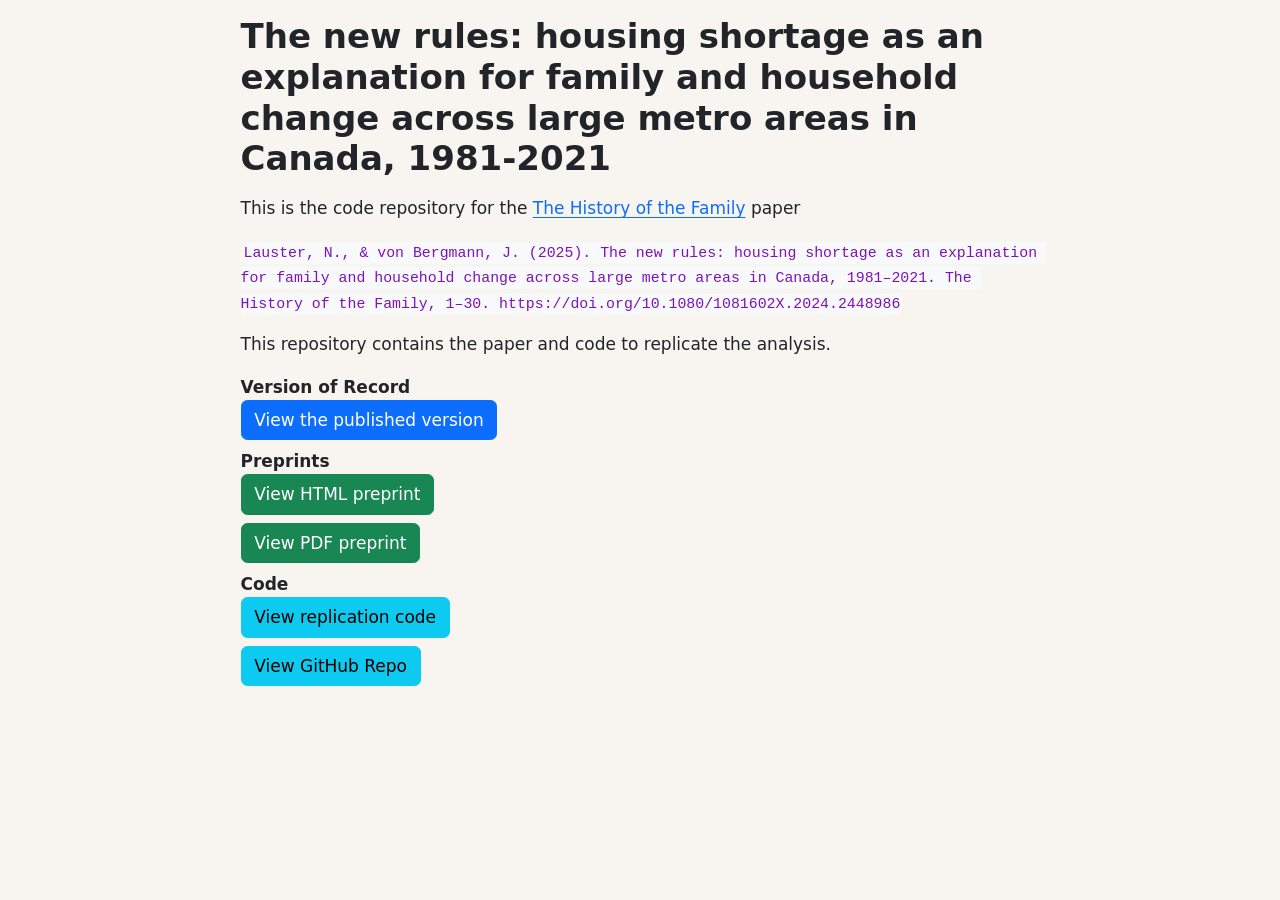
<file: index.html>
<!DOCTYPE html>
<html xmlns="http://www.w3.org/1999/xhtml" lang="en" xml:lang="en"><head>

<meta charset="utf-8">
<meta name="generator" content="quarto-1.6.40">

<meta name="viewport" content="width=device-width, initial-scale=1.0, user-scalable=yes">

<meta name="author" content="Nathanael Lauster, Jens von Bergmann">
<meta name="description" content="We examine whether housing shortages can usefully explain household and family change.">

<title>The new rules: housing shortage as an explanation for family and household change across large metro areas in Canada, 1981-2021</title>
<style>
code{white-space: pre-wrap;}
span.smallcaps{font-variant: small-caps;}
div.columns{display: flex; gap: min(4vw, 1.5em);}
div.column{flex: auto; overflow-x: auto;}
div.hanging-indent{margin-left: 1.5em; text-indent: -1.5em;}
ul.task-list{list-style: none;}
ul.task-list li input[type="checkbox"] {
  width: 0.8em;
  margin: 0 0.8em 0.2em -1em; /* quarto-specific, see https://github.com/quarto-dev/quarto-cli/issues/4556 */ 
  vertical-align: middle;
}
</style>


<script src="index_files/libs/clipboard/clipboard.min.js"></script>
<script src="index_files/libs/quarto-html/quarto.js"></script>
<script src="index_files/libs/quarto-html/popper.min.js"></script>
<script src="index_files/libs/quarto-html/tippy.umd.min.js"></script>
<script src="index_files/libs/quarto-html/anchor.min.js"></script>
<link href="index_files/libs/quarto-html/tippy.css" rel="stylesheet">
<link href="index_files/libs/quarto-html/quarto-syntax-highlighting-549806ee2085284f45b00abea8c6df48.css" rel="stylesheet" id="quarto-text-highlighting-styles">
<script src="index_files/libs/bootstrap/bootstrap.min.js"></script>
<link href="index_files/libs/bootstrap/bootstrap-icons.css" rel="stylesheet">
<link href="index_files/libs/bootstrap/bootstrap-677286593672857e3115ab80e5247f09.min.css" rel="stylesheet" append-hash="true" id="quarto-bootstrap" data-mode="light">
<meta name="github-repo" content="mountainmath/family_household_change">
<meta name="twitter:title" content="The new rules: housing shortage as an explanation for family and household change across large metro areas in Canada, 1981-2021">
<meta name="twitter:description" content="We examine whether housing shortages can usefully explain household and family change.">
<meta name="twitter:url" content="https://mountainmath.github.io/family_household_change/family_household_change/">
<meta name="twitter:image" content="https://mountainmath.github.io/family_household_change/images/fig-model-culture-baseline-comparison-1.png">
<meta name="twitter:image:alt" content="Doubled-up households vs rent">
<meta name="twitter:card" content="summary_large_image">
<meta property="og:title" content="The new rules: housing shortage as an explanation for family and household change across large metro areas in Canada, 1981-2021">
<meta property="og:description" content="We examine whether housing shortages can usefully explain household and family change.">
<meta property="og:url" content="https://mountainmath.github.io/family_household_change/family_household_change/">
<meta property="og:image" content="https://mountainmath.github.io/family_household_change/images/fig-model-culture-baseline-comparison-1.png">
<meta property="og:image:alt" content="Doubled-up households vs rent">
<meta property="og:type" content="website">
<meta property="og:locale" content="en_US">
<meta property="article:author" content="Nathan Lauster and Jens von Bergmann">


</head>

<body class="fullcontent">

<div id="quarto-content" class="page-columns page-rows-contents page-layout-article">

<main class="content" id="quarto-document-content">

<header id="title-block-header" class="quarto-title-block default">
<div class="quarto-title">
<h1 class="title">The new rules: housing shortage as an explanation for family and household change across large metro areas in Canada, 1981-2021</h1>
</div>



<div class="quarto-title-meta">

    
  
    
  </div>
  


</header>


<p>This is the code repository for the <a href="https://doi.org/10.1080/1081602X.2024.2448986">The History of the Family</a> paper</p>
<p><code>Lauster, N., &amp; von Bergmann, J. (2025). The new rules: housing shortage as an explanation for family and household change across large metro areas in Canada, 1981–2021. The History of the Family, 1–30. https://doi.org/10.1080/1081602X.2024.2448986</code></p>
<p>This repository contains the paper and code to replicate the analysis.</p>
<dl>
<dt>
Version of Record
</dt>
<dd>
<a type="button" href="https://doi.org/10.1080/1081602X.2024.2448986" class="btn btn-primary">View the published version</a>
</dd>
<dt>
Preprints
</dt>
<dd>
<a type="button" href="https://mountainmath.github.io/family_household_change/family_household_change.html" class="btn btn-success">View HTML preprint</a>
</dd>
<dd>
<a type="button" href="https://mountainmath.github.io/family_household_change/family_household_change.pdf" class="btn btn-success">View PDF preprint</a>
</dd>
<dt>
Code
</dt>
<dd>
<a type="button" href="https://github.com/mountainMath/family_household_change/blob/main/family_household_change.qmd" class="btn btn-info">View replication code</a>
</dd>
<dd>
<a type="button" href="https://github.com/mountainMath/family_household_change" class="btn btn-info">View GitHub Repo</a>
</dd>
</dl>

</main>
<!-- /main column -->
<script id="quarto-html-after-body" type="application/javascript">
window.document.addEventListener("DOMContentLoaded", function (event) {
  const toggleBodyColorMode = (bsSheetEl) => {
    const mode = bsSheetEl.getAttribute("data-mode");
    const bodyEl = window.document.querySelector("body");
    if (mode === "dark") {
      bodyEl.classList.add("quarto-dark");
      bodyEl.classList.remove("quarto-light");
    } else {
      bodyEl.classList.add("quarto-light");
      bodyEl.classList.remove("quarto-dark");
    }
  }
  const toggleBodyColorPrimary = () => {
    const bsSheetEl = window.document.querySelector("link#quarto-bootstrap");
    if (bsSheetEl) {
      toggleBodyColorMode(bsSheetEl);
    }
  }
  toggleBodyColorPrimary();  
  const icon = "";
  const anchorJS = new window.AnchorJS();
  anchorJS.options = {
    placement: 'right',
    icon: icon
  };
  anchorJS.add('.anchored');
  const isCodeAnnotation = (el) => {
    for (const clz of el.classList) {
      if (clz.startsWith('code-annotation-')) {                     
        return true;
      }
    }
    return false;
  }
  const onCopySuccess = function(e) {
    // button target
    const button = e.trigger;
    // don't keep focus
    button.blur();
    // flash "checked"
    button.classList.add('code-copy-button-checked');
    var currentTitle = button.getAttribute("title");
    button.setAttribute("title", "Copied!");
    let tooltip;
    if (window.bootstrap) {
      button.setAttribute("data-bs-toggle", "tooltip");
      button.setAttribute("data-bs-placement", "left");
      button.setAttribute("data-bs-title", "Copied!");
      tooltip = new bootstrap.Tooltip(button, 
        { trigger: "manual", 
          customClass: "code-copy-button-tooltip",
          offset: [0, -8]});
      tooltip.show();    
    }
    setTimeout(function() {
      if (tooltip) {
        tooltip.hide();
        button.removeAttribute("data-bs-title");
        button.removeAttribute("data-bs-toggle");
        button.removeAttribute("data-bs-placement");
      }
      button.setAttribute("title", currentTitle);
      button.classList.remove('code-copy-button-checked');
    }, 1000);
    // clear code selection
    e.clearSelection();
  }
  const getTextToCopy = function(trigger) {
      const codeEl = trigger.previousElementSibling.cloneNode(true);
      for (const childEl of codeEl.children) {
        if (isCodeAnnotation(childEl)) {
          childEl.remove();
        }
      }
      return codeEl.innerText;
  }
  const clipboard = new window.ClipboardJS('.code-copy-button:not([data-in-quarto-modal])', {
    text: getTextToCopy
  });
  clipboard.on('success', onCopySuccess);
  if (window.document.getElementById('quarto-embedded-source-code-modal')) {
    const clipboardModal = new window.ClipboardJS('.code-copy-button[data-in-quarto-modal]', {
      text: getTextToCopy,
      container: window.document.getElementById('quarto-embedded-source-code-modal')
    });
    clipboardModal.on('success', onCopySuccess);
  }
    var localhostRegex = new RegExp(/^(?:http|https):\/\/localhost\:?[0-9]*\//);
    var mailtoRegex = new RegExp(/^mailto:/);
      var filterRegex = new RegExp('/' + window.location.host + '/');
    var isInternal = (href) => {
        return filterRegex.test(href) || localhostRegex.test(href) || mailtoRegex.test(href);
    }
    // Inspect non-navigation links and adorn them if external
 	var links = window.document.querySelectorAll('a[href]:not(.nav-link):not(.navbar-brand):not(.toc-action):not(.sidebar-link):not(.sidebar-item-toggle):not(.pagination-link):not(.no-external):not([aria-hidden]):not(.dropdown-item):not(.quarto-navigation-tool):not(.about-link)');
    for (var i=0; i<links.length; i++) {
      const link = links[i];
      if (!isInternal(link.href)) {
        // undo the damage that might have been done by quarto-nav.js in the case of
        // links that we want to consider external
        if (link.dataset.originalHref !== undefined) {
          link.href = link.dataset.originalHref;
        }
      }
    }
  function tippyHover(el, contentFn, onTriggerFn, onUntriggerFn) {
    const config = {
      allowHTML: true,
      maxWidth: 500,
      delay: 100,
      arrow: false,
      appendTo: function(el) {
          return el.parentElement;
      },
      interactive: true,
      interactiveBorder: 10,
      theme: 'quarto',
      placement: 'bottom-start',
    };
    if (contentFn) {
      config.content = contentFn;
    }
    if (onTriggerFn) {
      config.onTrigger = onTriggerFn;
    }
    if (onUntriggerFn) {
      config.onUntrigger = onUntriggerFn;
    }
    window.tippy(el, config); 
  }
  const noterefs = window.document.querySelectorAll('a[role="doc-noteref"]');
  for (var i=0; i<noterefs.length; i++) {
    const ref = noterefs[i];
    tippyHover(ref, function() {
      // use id or data attribute instead here
      let href = ref.getAttribute('data-footnote-href') || ref.getAttribute('href');
      try { href = new URL(href).hash; } catch {}
      const id = href.replace(/^#\/?/, "");
      const note = window.document.getElementById(id);
      if (note) {
        return note.innerHTML;
      } else {
        return "";
      }
    });
  }
  const xrefs = window.document.querySelectorAll('a.quarto-xref');
  const processXRef = (id, note) => {
    // Strip column container classes
    const stripColumnClz = (el) => {
      el.classList.remove("page-full", "page-columns");
      if (el.children) {
        for (const child of el.children) {
          stripColumnClz(child);
        }
      }
    }
    stripColumnClz(note)
    if (id === null || id.startsWith('sec-')) {
      // Special case sections, only their first couple elements
      const container = document.createElement("div");
      if (note.children && note.children.length > 2) {
        container.appendChild(note.children[0].cloneNode(true));
        for (let i = 1; i < note.children.length; i++) {
          const child = note.children[i];
          if (child.tagName === "P" && child.innerText === "") {
            continue;
          } else {
            container.appendChild(child.cloneNode(true));
            break;
          }
        }
        if (window.Quarto?.typesetMath) {
          window.Quarto.typesetMath(container);
        }
        return container.innerHTML
      } else {
        if (window.Quarto?.typesetMath) {
          window.Quarto.typesetMath(note);
        }
        return note.innerHTML;
      }
    } else {
      // Remove any anchor links if they are present
      const anchorLink = note.querySelector('a.anchorjs-link');
      if (anchorLink) {
        anchorLink.remove();
      }
      if (window.Quarto?.typesetMath) {
        window.Quarto.typesetMath(note);
      }
      if (note.classList.contains("callout")) {
        return note.outerHTML;
      } else {
        return note.innerHTML;
      }
    }
  }
  for (var i=0; i<xrefs.length; i++) {
    const xref = xrefs[i];
    tippyHover(xref, undefined, function(instance) {
      instance.disable();
      let url = xref.getAttribute('href');
      let hash = undefined; 
      if (url.startsWith('#')) {
        hash = url;
      } else {
        try { hash = new URL(url).hash; } catch {}
      }
      if (hash) {
        const id = hash.replace(/^#\/?/, "");
        const note = window.document.getElementById(id);
        if (note !== null) {
          try {
            const html = processXRef(id, note.cloneNode(true));
            instance.setContent(html);
          } finally {
            instance.enable();
            instance.show();
          }
        } else {
          // See if we can fetch this
          fetch(url.split('#')[0])
          .then(res => res.text())
          .then(html => {
            const parser = new DOMParser();
            const htmlDoc = parser.parseFromString(html, "text/html");
            const note = htmlDoc.getElementById(id);
            if (note !== null) {
              const html = processXRef(id, note);
              instance.setContent(html);
            } 
          }).finally(() => {
            instance.enable();
            instance.show();
          });
        }
      } else {
        // See if we can fetch a full url (with no hash to target)
        // This is a special case and we should probably do some content thinning / targeting
        fetch(url)
        .then(res => res.text())
        .then(html => {
          const parser = new DOMParser();
          const htmlDoc = parser.parseFromString(html, "text/html");
          const note = htmlDoc.querySelector('main.content');
          if (note !== null) {
            // This should only happen for chapter cross references
            // (since there is no id in the URL)
            // remove the first header
            if (note.children.length > 0 && note.children[0].tagName === "HEADER") {
              note.children[0].remove();
            }
            const html = processXRef(null, note);
            instance.setContent(html);
          } 
        }).finally(() => {
          instance.enable();
          instance.show();
        });
      }
    }, function(instance) {
    });
  }
      let selectedAnnoteEl;
      const selectorForAnnotation = ( cell, annotation) => {
        let cellAttr = 'data-code-cell="' + cell + '"';
        let lineAttr = 'data-code-annotation="' +  annotation + '"';
        const selector = 'span[' + cellAttr + '][' + lineAttr + ']';
        return selector;
      }
      const selectCodeLines = (annoteEl) => {
        const doc = window.document;
        const targetCell = annoteEl.getAttribute("data-target-cell");
        const targetAnnotation = annoteEl.getAttribute("data-target-annotation");
        const annoteSpan = window.document.querySelector(selectorForAnnotation(targetCell, targetAnnotation));
        const lines = annoteSpan.getAttribute("data-code-lines").split(",");
        const lineIds = lines.map((line) => {
          return targetCell + "-" + line;
        })
        let top = null;
        let height = null;
        let parent = null;
        if (lineIds.length > 0) {
            //compute the position of the single el (top and bottom and make a div)
            const el = window.document.getElementById(lineIds[0]);
            top = el.offsetTop;
            height = el.offsetHeight;
            parent = el.parentElement.parentElement;
          if (lineIds.length > 1) {
            const lastEl = window.document.getElementById(lineIds[lineIds.length - 1]);
            const bottom = lastEl.offsetTop + lastEl.offsetHeight;
            height = bottom - top;
          }
          if (top !== null && height !== null && parent !== null) {
            // cook up a div (if necessary) and position it 
            let div = window.document.getElementById("code-annotation-line-highlight");
            if (div === null) {
              div = window.document.createElement("div");
              div.setAttribute("id", "code-annotation-line-highlight");
              div.style.position = 'absolute';
              parent.appendChild(div);
            }
            div.style.top = top - 2 + "px";
            div.style.height = height + 4 + "px";
            div.style.left = 0;
            let gutterDiv = window.document.getElementById("code-annotation-line-highlight-gutter");
            if (gutterDiv === null) {
              gutterDiv = window.document.createElement("div");
              gutterDiv.setAttribute("id", "code-annotation-line-highlight-gutter");
              gutterDiv.style.position = 'absolute';
              const codeCell = window.document.getElementById(targetCell);
              const gutter = codeCell.querySelector('.code-annotation-gutter');
              gutter.appendChild(gutterDiv);
            }
            gutterDiv.style.top = top - 2 + "px";
            gutterDiv.style.height = height + 4 + "px";
          }
          selectedAnnoteEl = annoteEl;
        }
      };
      const unselectCodeLines = () => {
        const elementsIds = ["code-annotation-line-highlight", "code-annotation-line-highlight-gutter"];
        elementsIds.forEach((elId) => {
          const div = window.document.getElementById(elId);
          if (div) {
            div.remove();
          }
        });
        selectedAnnoteEl = undefined;
      };
        // Handle positioning of the toggle
    window.addEventListener(
      "resize",
      throttle(() => {
        elRect = undefined;
        if (selectedAnnoteEl) {
          selectCodeLines(selectedAnnoteEl);
        }
      }, 10)
    );
    function throttle(fn, ms) {
    let throttle = false;
    let timer;
      return (...args) => {
        if(!throttle) { // first call gets through
            fn.apply(this, args);
            throttle = true;
        } else { // all the others get throttled
            if(timer) clearTimeout(timer); // cancel #2
            timer = setTimeout(() => {
              fn.apply(this, args);
              timer = throttle = false;
            }, ms);
        }
      };
    }
      // Attach click handler to the DT
      const annoteDls = window.document.querySelectorAll('dt[data-target-cell]');
      for (const annoteDlNode of annoteDls) {
        annoteDlNode.addEventListener('click', (event) => {
          const clickedEl = event.target;
          if (clickedEl !== selectedAnnoteEl) {
            unselectCodeLines();
            const activeEl = window.document.querySelector('dt[data-target-cell].code-annotation-active');
            if (activeEl) {
              activeEl.classList.remove('code-annotation-active');
            }
            selectCodeLines(clickedEl);
            clickedEl.classList.add('code-annotation-active');
          } else {
            // Unselect the line
            unselectCodeLines();
            clickedEl.classList.remove('code-annotation-active');
          }
        });
      }
  const findCites = (el) => {
    const parentEl = el.parentElement;
    if (parentEl) {
      const cites = parentEl.dataset.cites;
      if (cites) {
        return {
          el,
          cites: cites.split(' ')
        };
      } else {
        return findCites(el.parentElement)
      }
    } else {
      return undefined;
    }
  };
  var bibliorefs = window.document.querySelectorAll('a[role="doc-biblioref"]');
  for (var i=0; i<bibliorefs.length; i++) {
    const ref = bibliorefs[i];
    const citeInfo = findCites(ref);
    if (citeInfo) {
      tippyHover(citeInfo.el, function() {
        var popup = window.document.createElement('div');
        citeInfo.cites.forEach(function(cite) {
          var citeDiv = window.document.createElement('div');
          citeDiv.classList.add('hanging-indent');
          citeDiv.classList.add('csl-entry');
          var biblioDiv = window.document.getElementById('ref-' + cite);
          if (biblioDiv) {
            citeDiv.innerHTML = biblioDiv.innerHTML;
          }
          popup.appendChild(citeDiv);
        });
        return popup.innerHTML;
      });
    }
  }
});
</script>
</div> <!-- /content -->




</body></html>
</file>
<file: index_files/libs/quarto-html/tippy.css>
.tippy-box[data-animation=fade][data-state=hidden]{opacity:0}[data-tippy-root]{max-width:calc(100vw - 10px)}.tippy-box{position:relative;background-color:#333;color:#fff;border-radius:4px;font-size:14px;line-height:1.4;white-space:normal;outline:0;transition-property:transform,visibility,opacity}.tippy-box[data-placement^=top]>.tippy-arrow{bottom:0}.tippy-box[data-placement^=top]>.tippy-arrow:before{bottom:-7px;left:0;border-width:8px 8px 0;border-top-color:initial;transform-origin:center top}.tippy-box[data-placement^=bottom]>.tippy-arrow{top:0}.tippy-box[data-placement^=bottom]>.tippy-arrow:before{top:-7px;left:0;border-width:0 8px 8px;border-bottom-color:initial;transform-origin:center bottom}.tippy-box[data-placement^=left]>.tippy-arrow{right:0}.tippy-box[data-placement^=left]>.tippy-arrow:before{border-width:8px 0 8px 8px;border-left-color:initial;right:-7px;transform-origin:center left}.tippy-box[data-placement^=right]>.tippy-arrow{left:0}.tippy-box[data-placement^=right]>.tippy-arrow:before{left:-7px;border-width:8px 8px 8px 0;border-right-color:initial;transform-origin:center right}.tippy-box[data-inertia][data-state=visible]{transition-timing-function:cubic-bezier(.54,1.5,.38,1.11)}.tippy-arrow{width:16px;height:16px;color:#333}.tippy-arrow:before{content:"";position:absolute;border-color:transparent;border-style:solid}.tippy-content{position:relative;padding:5px 9px;z-index:1}
</file>
<file: index_files/libs/quarto-html/quarto-syntax-highlighting-549806ee2085284f45b00abea8c6df48.css>
/* quarto syntax highlight colors */
:root {
  --quarto-hl-ot-color: #003B4F;
  --quarto-hl-at-color: #657422;
  --quarto-hl-ss-color: #20794D;
  --quarto-hl-an-color: #5E5E5E;
  --quarto-hl-fu-color: #4758AB;
  --quarto-hl-st-color: #20794D;
  --quarto-hl-cf-color: #003B4F;
  --quarto-hl-op-color: #5E5E5E;
  --quarto-hl-er-color: #AD0000;
  --quarto-hl-bn-color: #AD0000;
  --quarto-hl-al-color: #AD0000;
  --quarto-hl-va-color: #111111;
  --quarto-hl-bu-color: inherit;
  --quarto-hl-ex-color: inherit;
  --quarto-hl-pp-color: #AD0000;
  --quarto-hl-in-color: #5E5E5E;
  --quarto-hl-vs-color: #20794D;
  --quarto-hl-wa-color: #5E5E5E;
  --quarto-hl-do-color: #5E5E5E;
  --quarto-hl-im-color: #00769E;
  --quarto-hl-ch-color: #20794D;
  --quarto-hl-dt-color: #AD0000;
  --quarto-hl-fl-color: #AD0000;
  --quarto-hl-co-color: #5E5E5E;
  --quarto-hl-cv-color: #5E5E5E;
  --quarto-hl-cn-color: #8f5902;
  --quarto-hl-sc-color: #5E5E5E;
  --quarto-hl-dv-color: #AD0000;
  --quarto-hl-kw-color: #003B4F;
}

/* other quarto variables */
:root {
  --quarto-font-monospace: SFMono-Regular, Menlo, Monaco, Consolas, "Liberation Mono", "Courier New", monospace;
}

pre > code.sourceCode > span {
  color: #003B4F;
}

code span {
  color: #003B4F;
}

code.sourceCode > span {
  color: #003B4F;
}

div.sourceCode,
div.sourceCode pre.sourceCode {
  color: #003B4F;
}

code span.ot {
  color: #003B4F;
  font-style: inherit;
}

code span.at {
  color: #657422;
  font-style: inherit;
}

code span.ss {
  color: #20794D;
  font-style: inherit;
}

code span.an {
  color: #5E5E5E;
  font-style: inherit;
}

code span.fu {
  color: #4758AB;
  font-style: inherit;
}

code span.st {
  color: #20794D;
  font-style: inherit;
}

code span.cf {
  color: #003B4F;
  font-weight: bold;
  font-style: inherit;
}

code span.op {
  color: #5E5E5E;
  font-style: inherit;
}

code span.er {
  color: #AD0000;
  font-style: inherit;
}

code span.bn {
  color: #AD0000;
  font-style: inherit;
}

code span.al {
  color: #AD0000;
  font-style: inherit;
}

code span.va {
  color: #111111;
  font-style: inherit;
}

code span.bu {
  font-style: inherit;
}

code span.ex {
  font-style: inherit;
}

code span.pp {
  color: #AD0000;
  font-style: inherit;
}

code span.in {
  color: #5E5E5E;
  font-style: inherit;
}

code span.vs {
  color: #20794D;
  font-style: inherit;
}

code span.wa {
  color: #5E5E5E;
  font-style: italic;
}

code span.do {
  color: #5E5E5E;
  font-style: italic;
}

code span.im {
  color: #00769E;
  font-style: inherit;
}

code span.ch {
  color: #20794D;
  font-style: inherit;
}

code span.dt {
  color: #AD0000;
  font-style: inherit;
}

code span.fl {
  color: #AD0000;
  font-style: inherit;
}

code span.co {
  color: #5E5E5E;
  font-style: inherit;
}

code span.cv {
  color: #5E5E5E;
  font-style: italic;
}

code span.cn {
  color: #8f5902;
  font-style: inherit;
}

code span.sc {
  color: #5E5E5E;
  font-style: inherit;
}

code span.dv {
  color: #AD0000;
  font-style: inherit;
}

code span.kw {
  color: #003B4F;
  font-weight: bold;
  font-style: inherit;
}

.prevent-inlining {
  content: "</";
}

/*# sourceMappingURL=ae99138f4fbc2fb4c9f5e5cd69c22459.css.map */
</file>
